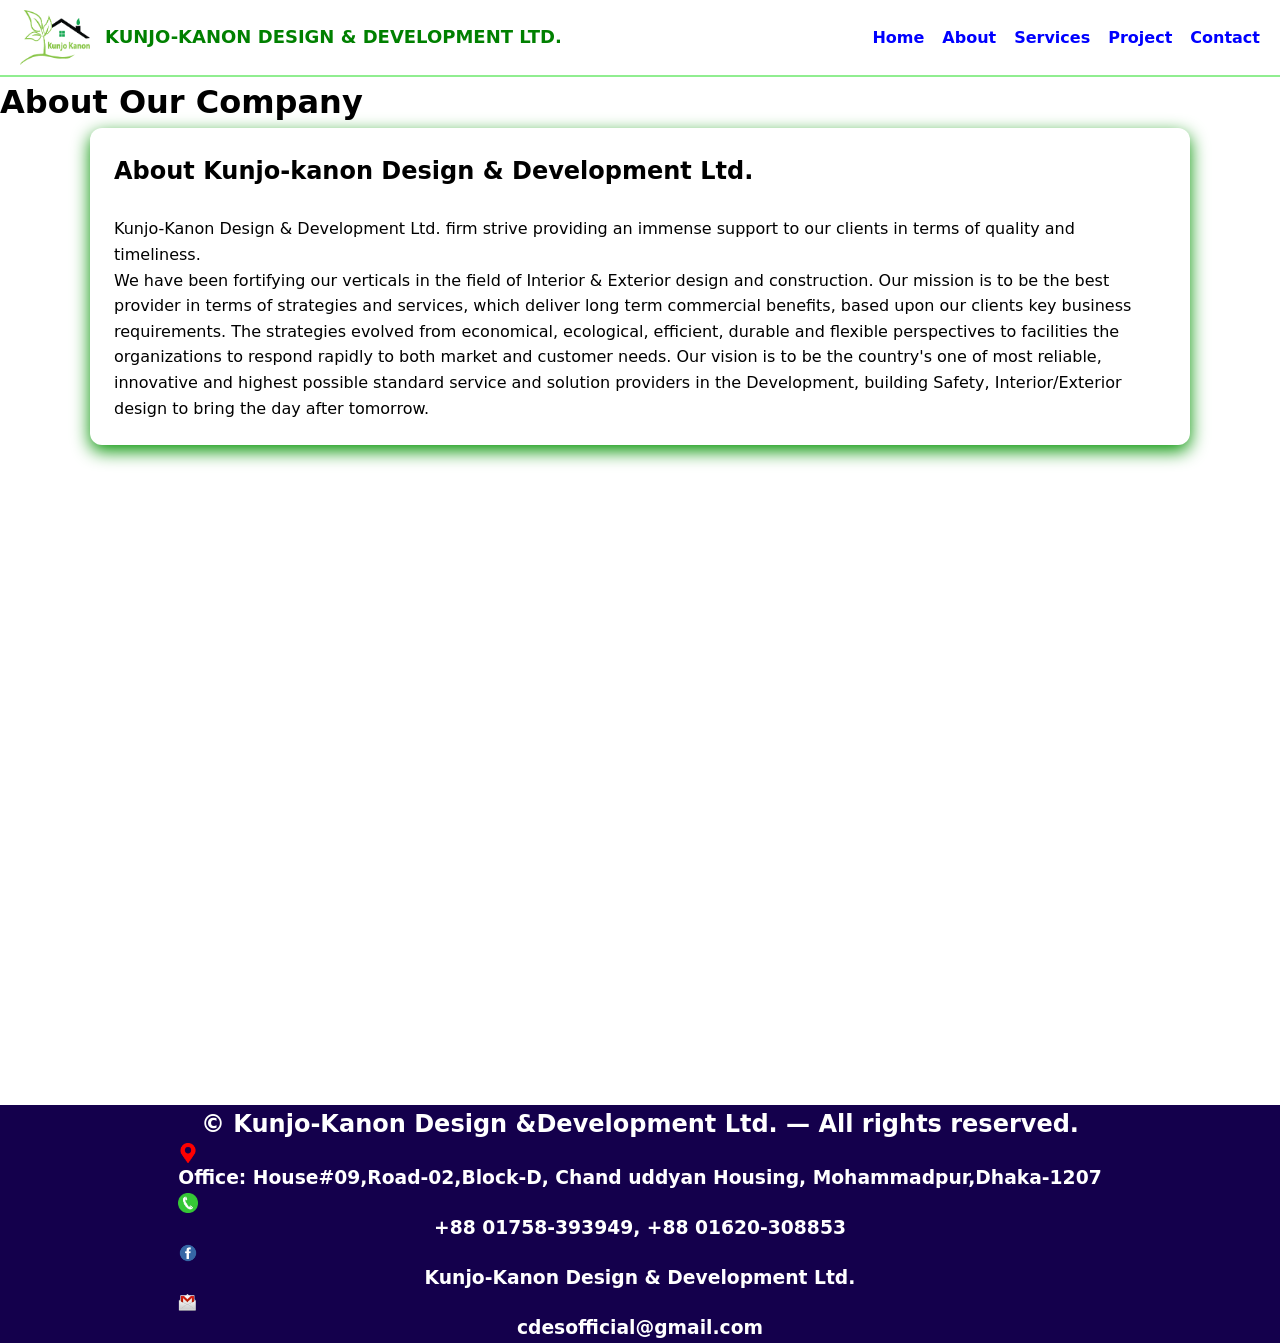
<file: about.html>
<!DOCTYPE html>
<html>
<head>
<title>About</title>
<link rel="stylesheet" href="final.css">

</head>

<body>
<header class="nav">
    <div class="nav-container">
        <img  src=" picture/kunjo kanon logo.png" alt="Kunjo-Kanon logo " class="logo1">
        <h1 class="brand">KUNJO-KANON DESIGN & DEVELOPMENT LTD.
          
        </h1>
<!--menu-->
        <div class="menu">
            <a href="home.html" target="_blank">Home</a>
            <a href="about.html"target="_blank">About</a>
            <a href="service.html"target="_blank">Services</a>
            <a href="Project.html"target="_blank">Project</a>
            <a href="contact.html"target="_blank">Contact</a>
        </div>
    </div>
</header>
<h1>About Our Company</h1>
<main>
<section id="#about.html" class="container card">
    <h1>About Kunjo-kanon Design & Development Ltd. </h1><br>
    <p >Kunjo-Kanon Design & Development Ltd. firm strive
        providing an immense support to our clients in terms of quality and timeliness.
        <br>
        We have been fortifying our verticals in the field of Interior & Exterior design and construction.
        Our mission is to be the best provider in terms of strategies and services, which deliver
        long term commercial benefits, based upon our clients key business requirements. The
        strategies evolved from economical, ecological, efficient, durable and flexible perspectives
        to facilities the organizations to respond rapidly to both market and customer needs.
        Our vision is to be the country's one of most reliable, innovative and highest possible
    standard service and solution providers in the Development, building Safety, Interior/Exterior design to bring the day after tomorrow.</p>

    </section>
    </main>
    <br><br><br><br><br><br><br><br><br><br><br><br><br><br><br><br><br><br><br><br><br><br><br><br><br>
    <footer class="footer">
    <div class="container">
      <h2>&copy; <span id="year"></span> 
        Kunjo-Kanon Design &Development Ltd.  — All rights reserved.</h2>
        <h3><img  class="location" src="picture/location.png"> Office: House#09,Road-02,Block-D, Chand uddyan Housing, Mohammadpur,Dhaka-1207
        </h3>
        <h3> <img class="phone" src="picture/call.png">
        +88 01758-393949,            +88 01620-308853
        </h3>
        <h3> <img class="facebook" src="picture/facebook.png">
        Kunjo-Kanon Design & Development Ltd. </h3>
        
        <h3> <img class="gmail" src="picture/gmail.png" alt="">
        cdesofficial@gmail.com
        </h3>
      
  </footer>
</body>
</html>
</file>
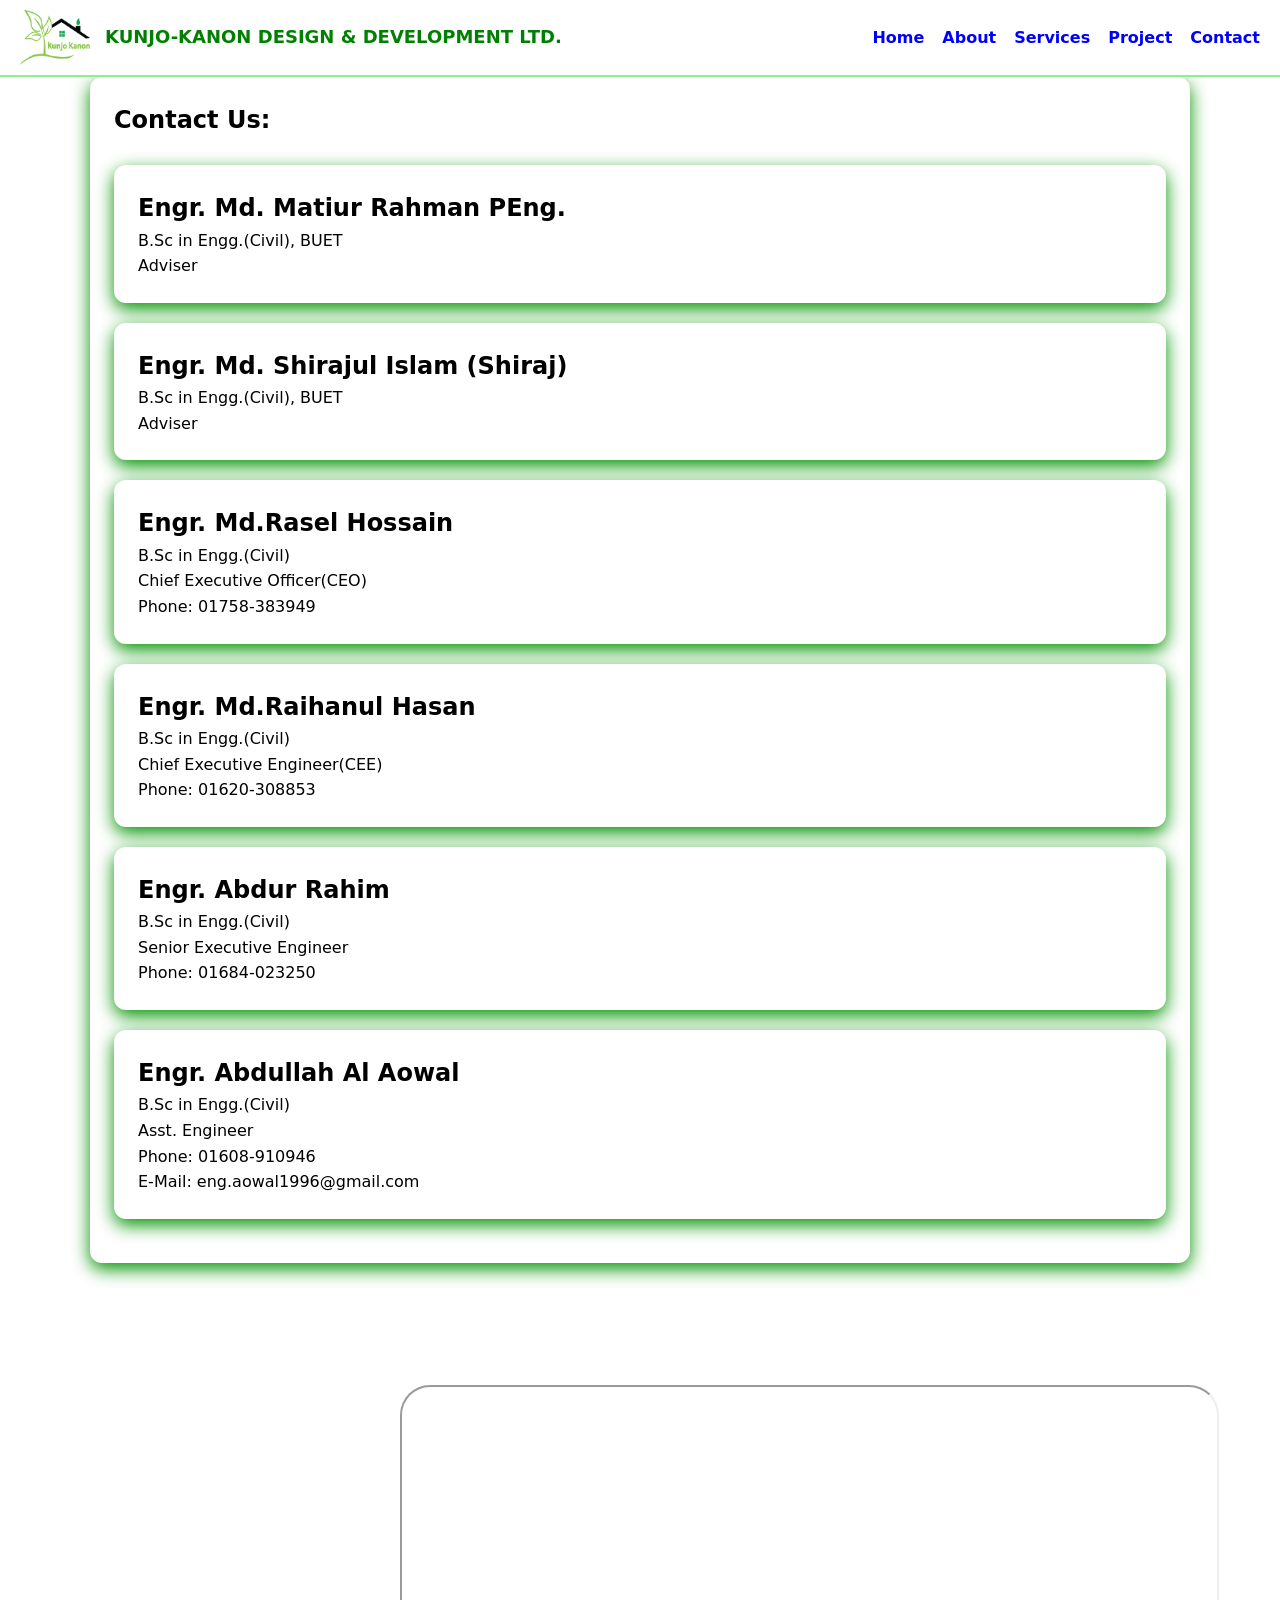
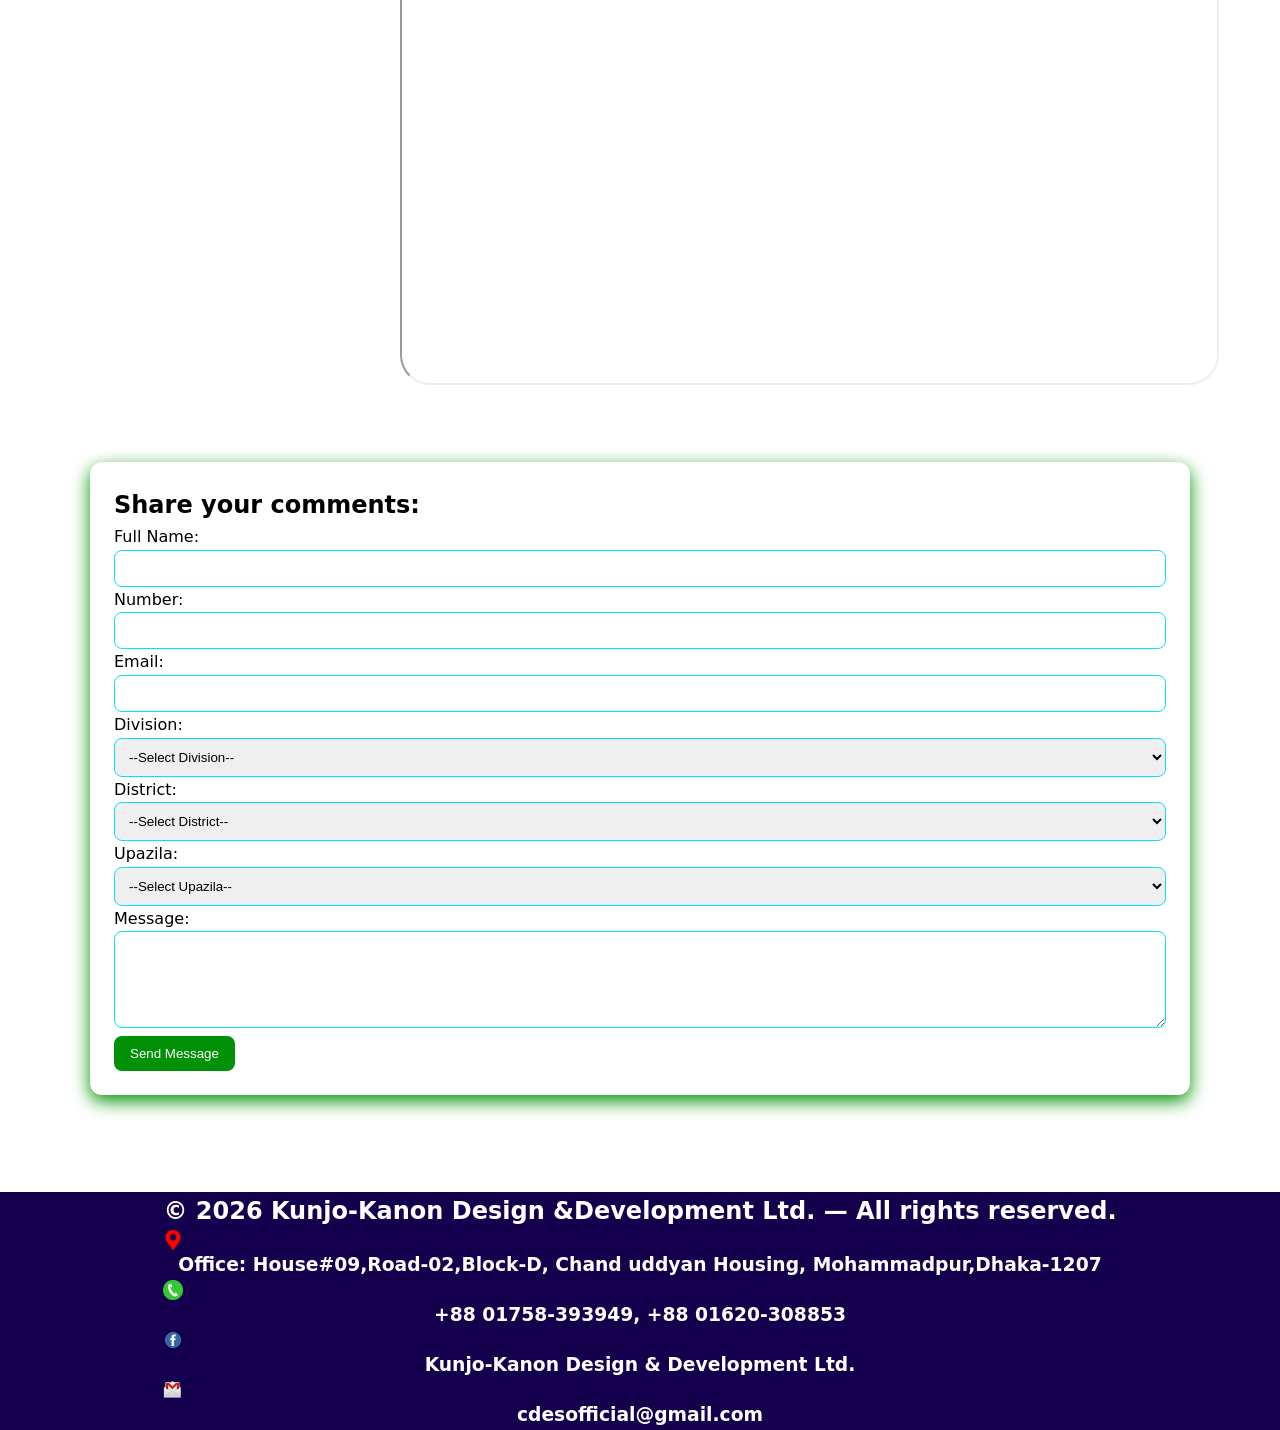
<file: contact.html>
<!DOCTYPE html>
<html>
<head>
<title>Contact</title>
<link rel="stylesheet" href="final.css">
</head>

<body>
  <header class="nav">

    <div class="nav-container">
      <img  src=" picture/kunjo kanon logo.png" alt="Kunjo-Kanon logo " class="logo1">
        <h1 class="brand">KUNJO-KANON DESIGN & DEVELOPMENT LTD.
          
        </h1>
<!--menu-->
        <div class="menu">
            <a href="home.html" target="_blank">Home</a>
            <a href="about.html"target="_blank">About</a>
            <a href="service.html"target="_blank">Services</a>
            <a href="Project.html"target="_blank">Project</a>
            <a href="contact.html"target="_blank">Contact</a>
        </div>
    </div>
</header>
<section id="contact us" class="container card">

      <h1>Contact Us:</h1><br>
      <div class="card">
        <h2>Engr. Md. Matiur Rahman PEng.</h2>
        B.Sc in Engg.(Civil), BUET <br>
        Adviser
      </div>
      <div class="card">
        <h2>Engr. Md. Shirajul Islam (Shiraj)</h2>
        B.Sc in Engg.(Civil), BUET <br>
        Adviser
      </div>
      <div class="card" >
        <h2>Engr. Md.Rasel Hossain</h2>
        B.Sc in Engg.(Civil) <br>
        Chief Executive Officer(CEO) <br>
        Phone: 01758-383949

      </div>
      <div class="card">
        <h2>Engr. Md.Raihanul Hasan</h2>
        B.Sc in Engg.(Civil) <br>
        Chief Executive Engineer(CEE) <br>
        Phone: 01620-308853 
      </div>
      <div class="card">
        <h2>Engr. Abdur Rahim </h2>
        B.Sc in Engg.(Civil) <br>
        Senior Executive Engineer <br>
        Phone: 01684-023250

      </div>
      <div class="card">
        <h2>Engr. Abdullah Al Aowal</h2>
        B.Sc in Engg.(Civil) <br>
        Asst. Engineer <br>
        Phone: 01608-910946 <br>
        E-Mail: eng.aowal1996@gmail.com
  
      </div>
    </section>
      


<br><br><br><br>
<div class="map">
  <iframe class="map" src="https://www.google.com/maps/embed?pb=!1m18!1m12!1m3!1d561.0774573957017!2d90.35203156404678!3d23.755994606025823!2m3!1f0!2f0!3f0!3m2!1i1024!2i768!4f13.1!3m3!1m2!1s0x3755bf007a7055bf%3A0xd37a62b0cff7e906!2sKunjo%20kanon%20Design%20%26%20Development!5e1!3m2!1sen!2sbd!4v1773141043932!5m2!1sen!2sbd">
</iframe>
</div>

<br><br><br>
<section id="contact us" class="container card">
      <form id="contactForm" method="post" action="/contact us" onsubmit="return validateAndSubmit(event)">
      <h2>Share your comments: </h2>
        <div class="form-row">
          <label>Full Name:</label>
          <input type="text" name="name" id="name" required>
        </div>

        <div class="form-row">
          <label>Number:</label>
          <input type="text" name="name" id="name" required>
        </div>

        <div class="form-row">
          <label>Email:</label>
          <input type="email" name="email" id="email" required>
        </div>

        <div class="form-row">
          <label>Division:</label>
          <select id="division" name="division" onchange="onDivisionChange()" required>
            <option value="">--Select Division--</option>
          </select>
        </div>

        <div class="form-row">
          <label>District:</label>
          <select id="district" name="district" onchange="onDistrictChange()" required>
            <option value="">--Select District--</option>
          </select>
        </div>

        <div class="form-row">
          <label>Upazila:</label>
          <select id="upazila" name="upazila" required>
            <option value="">--Select Upazila--</option>
          </select>
        </div>

        <div class="form-row">
          <label>Message:</label>
          <textarea name="message" id="message" rows="5"></textarea>
        </div>

        <div class="form-row">
          <button type="submit" class="btn primary">Send Message</button>
        </div>
      </form>
    </section>
  </main>
<br><br><br>
  <footer class="footer">
    <div class="container">
      <h2>&copy; <span id="year"></span> 
        Kunjo-Kanon Design &Development Ltd.  — All rights reserved.</h2>
        <h3><img  class="location" src="picture/location.png"> Office: House#09,Road-02,Block-D, Chand uddyan Housing, Mohammadpur,Dhaka-1207
        </h3>
        <h3> <img class="phone" src="picture/call.png">
        +88 01758-393949,            +88 01620-308853
        </h3>
        <h3> <img class="facebook" src="picture/facebook.png">
        Kunjo-Kanon Design & Development Ltd. </h3>
        
        <h3> <img class="gmail" src="picture/gmail.png" alt="">
        cdesofficial@gmail.com
        </h3>
      
  </footer>

  <script>

    const BD_LOCATIONS = {
      "Dhaka": {
        "Dhaka": ["Dhamrai", "Dhanmondi (Thana)", "Dohar", "Keraniganj", "Nawabganj", "Savar"],

        "Faridpur": ["Alfadanga", "Bhanga", "Boalmari", "Charbhadrasan", "Faridpur Sadar", "Madhukhali", "Nagarkanda", "Sadarpur", "Saltha"],

        "Gazipur":["Gazipur Sadar", "Kaliakair", "Kaliganj", "Kapasia", "Sreepur"],

        "Gopalganj":["Gopalganj Sadar", "Kashiani", "Kotalipara", "Muksudpur", "Tungipara"],

        "Kishoreganj":["Austagram", "Bajitpur", "Bhairab", "Hossainpur", "Itna", "Karimganj", "Katiadi", "Kishoreganj Sadar", "Kuliarchar", "Mithamain", "Nikli", "Pakundia", "Tarail"],

        "Madaripur":["Madaripur Sadar", "Kalkini", "Rajoir", "Shibchar"],

        "Manikganj":["Daulatpur", "Ghior", "Harirampur", "Manikganj Sadar", "Saturia", "Shivalaya", "Singair"],

        "Munshiganj":["Gazaria", "Lohajang", "Munshiganj Sadar", "Sirajdikhan", "Sreenagar", "Tongibari"],

        "Narayanganj":["Araihazar", "Bandar", "Narayanganj Sadar", "Rupganj", "Sonargaon"],

        "Narsingdi":["Belabo", "Monohardi", "Narsingdi Sadar", "Palash", "Raipura", "Shibpur"],
         
        "Rajbari":["Baliakandi", "Goalanda", "Kalukhali", "Pangsha", "Rajbari Sadar"],

        "Shariatpur":["Bhedarganj", "Damudya", "Gosairhat", "Naria", "Shariatpur Sadar","Zajira"],

        "Tangail":["Basail", "Bhuapur", "Delduar", "Dhanbari", "Ghatail", "Gopalpur", "Kalihati", "Madhupur", "Mirzapur", "Nagarpur", "Sakhipur", "Tangail Sadar"],

      },
      "Chattogram": {
        "Chattogram": ["Anwara", "Banshkhali", "Boalkhali", "Chandanaish", "Fatikchhari", "Hathazari", "Karnaphuli", "Lohagara", "Mirsharai", "Patiya", "Rangunia", "Raozan", "Sandwip", "Satkania", "Sitakunda"],

        "Cox's Bazar": ["Chakaria", "Cox’s Bazar Sadar", "Kutubdia", "Maheshkhali", "Pekua", "Ramu", "Teknaf", "Ukhiya"],

        "Cumilla":["Barura", "Brahmanpara", "Burichong", "Chandina", "Chauddagram", "Cumilla Sadar", "Cumilla Sadar South", "Daudkandi", "Debidwar", "Homna", "Laksam, Lalmai", "Monoharganj", "Meghna", "Muradnagar", "Nangalkot","Titas"],
        
        "Feni":["Chhagalnaiya", "Daganbhuiyan", "Feni Sadar", "Fulgazi", "Parshuram", "Sonagazi"],

        "Noakhali":["Begumganj", "Chatkhil", "Companiganj", "Hatiya", "Kabirhat", "Noakhali Sadar", "Senbagh", "Sonaimuri", "Subarnachar"],

        "Laxmipur":[ "Laxmipur Sadar", "Kamalnagar", "Raipur", "Ramganj", "Ramgati"],

        "Chandpur":["Chandpur Sadar", "Faridganj", "Haimchar", "Hajiganj", "Kachua", "Matlab North", "Matlab South", "Shahrasti"],

        "Brahmanbaria":["Akhaura", "Ashuganj", "Bancharampur", "Bijoynagar", "Brahmanbaria Sadar", "Kasba", "Nabinagar", "Nasirnagar", "Sarail"],

      },
      "Khulna": {
        "Khulna": ["Batiaghata", "Dacope", "Dighalia", "Dumuria", "Koyra", "Paikgachha", "Phultala", "Rupsa", "Terokhada"],
        
        "Jessore":["Abhaynagar", "Bagherpara", "Chaugachha", "Jessore Sadar", "Jhikargacha", "Keshabpur", "Manirampur", "Sharsha"],

        "Satkhira":["Assasuni", "Debhata", "Kaliganj", "Kalaroa", "Satkhira Sadar", "Shyamnagar", "Tala"],

        "Kushtia":["Bheramara", "Daulatpur", "Khoksa", "Kumarkhali", "Kushtia Sadar", "Mirpur"],

        "Chuadanga":["Alamdanga", "Chuadanga Sadar", "Damurhuda", "Jibannagar"],

        "Meherpur":["Gangni", "Meherpur Sadar", "Mujibnagar"],

        "Narail":["Kalia", "Lohagara", "Narail Sadar"],

        "Magura":["Magura Sadar", "Mohammadpur", "Shalikha", "Sreepur"],

        "Bagerhat":["Chitalmari", "Fakirhat", "Kachua", "Mollahat", "Mongla", "Morrelganj", "Rampal", "Sarankhola", "Bagerhat Sadar"],

      },
      "Rajshahi":{
        "Rajshahi":["Bagha", "Bagmara", "Charghat", "Durgapur", "Godagari", "Mohanpur", "Paba", "Puthia", "Tanore"],

        "Natore":["Bagatipara", "Baraigram", "Gurudaspur", "Lalpur", "Natore Sadar", "Singra"],

        "Nawabganj (Chapainawabganj)":["Bholahat", "Gomostapur", "Nachole", "Niamatpur", "Shibganj"],

        "Pabna":["Atgharia", "Bera", "Bhangura", "Chatmohar", "Faridpur", "Ishwardi", "Pabna Sadar", "Santhia", "Sujanagar"],

        "Sirajganj":["Belkuchi", "Chauhali", "Kamarkhanda", "Kazipur", "Raiganj", "Shahjadpur", "Sirajganj Sadar", "Tarash", "Ullapara"],

       },
      "Barishal":{
        "Barishal":["Agailjhara", "Babuganj", "Bakerganj", "Banaripara", "Barishal Sadar", "Gaurnadi", "Hizla", "Mehendiganj", "Muladi", "Wazirpur"],

        "Bhola":["Bhola Sadar", "Borhanuddin", "Char Fasson", "Daulatkhan", "Lalmohan", "Manpura", "Tazumuddin"],

        "Jhalokathi":["Jhalokathi Sadar", "Kathalia", "Nalchity", "Rajapur"],

        "Patuakhali":["Bauphal", "Dashmina", "Dumki", "Galachipa", "Kalapara", "Mirzaganj", "Patuakhali Sadar", "Rangabali"],

        "Pirojpur":["Bhandaria", "Kaukhali", "Mathbaria", "Nazirpur", "Nesarabad (Swarupkati)", "Pirojpur Sadar", "Indurkani"],

       },
      "Rangpur":{
        "Rangpur":["Badarganj", "Gangachara", "Kaunia", "Mithapukur", "Pirgachha", "Pirganj", "Rangpur Sadar", "Taraganj"],

        "Dinajpur":["Birampur", "Birganj", "Birol", "Bochaganj", "Chirirbandar", "Dinajpur Sadar", "Ghoraghat", "Hakimpur", "Kaharole", "Khansama", "Nawabganj", "Parbatipur", "Phulbari"],

        "Kurigram":["Bhurungamari", "Char Rajibpur", "Chilmari", "Kurigram Sadar", "Nageshwari", "Phulbari", "Rajarhat", "Raumari", "Ulipur"],

        "Lalmonirhat":["Aditmari", "Hatibandha", "Kaliganj", "Lalmonirhat Sadar", "Patgram"],

        "Nilphamari":["Dimla", "Domar", "Jaldhaka", "Kishoreganj", "Nilphamari Sadar", "Saidpur"],

        "Panchagarh":["Atwari", "Boda", "Debiganj", "Panchagarh Sadar", "Tetulia"],

        "Thakurgaon":["Baliadangi", "Haripur", "Pirganj", "Ranishankail", "Thakurgaon Sadar"],

       },
      "Mymensingh":{
       "Mymensingh":["Bhaluka", "Dhobaura", "Fulbaria", "Gafargaon", "Gauripur", "Haluaghat", "Ishwarganj", "Mymensingh Sadar", "Muktagachha", "Nandail", "Phulpur", "Tarakanda", "Trishal"], 

       "Netrokona":["Atpara", "Barhatta", "Durgapur", "Kalmakanda", "Kendua", "Khaliajuri", "Madan", "Mohanganj", "Netrokona Sadar", "Purbadhala"], 

       "Sherpur":["Jhenaigati", "Nakla", "Nalitabari", "Sherpur Sadar", "Sreebardi"], 

       "Jamalpur":["Baksiganj", "Dewanganj", "Islampur", "Jamalpur Sadar", "Madarganj", "Melandaha", "Sarishabari"], 


       },
      "Sylhet":{
       "Sylhet":["Balaganj", "Beanibazar", "Bishwanath", "Companiganj", "Dakshin Surma", "Fenchuganj", "Golapganj", "Gowainghat", "Jaintiapur", "Kanaighat", "Osmaninagar", "Sylhet Sadar", "Zakiganj"], 

       "Moulvibazar":["Barlekha", "Juri", "Kamalganj", "Kulaura", "Moulvibazar Sadar", "Rajnagar", "Sreemangal"], 

       "Habiganj":["Ajmiriganj", "Bahubal", "Baniachang", "Chunarughat", "Habiganj Sadar", "Lakhai", "Madhabpur", "Nabiganj", "Shayestaganj"], 

       "Sunamganj":["Bishwamvarpur", "Chhatak", "Dakshin Sunamganj", "Derai", "Dharmapasha", "Dowarabazar", "Jagannathpur", "Jamalganj", "Sulla", "Sunamganj Sadar", "Tahirpur" ], 
 
            
       },


    


    };

    const divisionEl = document.getElementById('division');
    const districtEl = document.getElementById('district');
    const upazilaEl = document.getElementById('upazila');

    function populateDivisions(){
      Object.keys(BD_LOCATIONS).forEach(div =>{
        const opt = document.createElement('option'); opt.value = div; opt.textContent = div;
        divisionEl.appendChild(opt);
      });
    }

    function onDivisionChange(){
      const div = divisionEl.value;
      districtEl.innerHTML = '<option value="">--Select District--</option>';
      upazilaEl.innerHTML = '<option value="">--Select Upazila--</option>';
      if(!div) return;
      Object.keys(BD_LOCATIONS[div]).forEach(dist=>{
        const opt = document.createElement('option'); opt.value = dist; opt.textContent = dist;
        districtEl.appendChild(opt);
      });
    }

    function onDistrictChange(){
      const div = divisionEl.value; const dist = districtEl.value;
      upazilaEl.innerHTML = '<option value="">--Select Upazila--</option>';
      if(!dist) return;
      BD_LOCATIONS[div][dist].forEach(up =>{
        const opt = document.createElement('option'); opt.value = up; opt.textContent = up;
        upazilaEl.appendChild(opt);
      });
    }

    function validateAndSubmit(e){
      // basic client-side checks (required attrs already)
      return true;
    }

    document.getElementById('year').textContent = new Date().getFullYear();
    populateDivisions();
  </script>
</body>
</html>
</file>
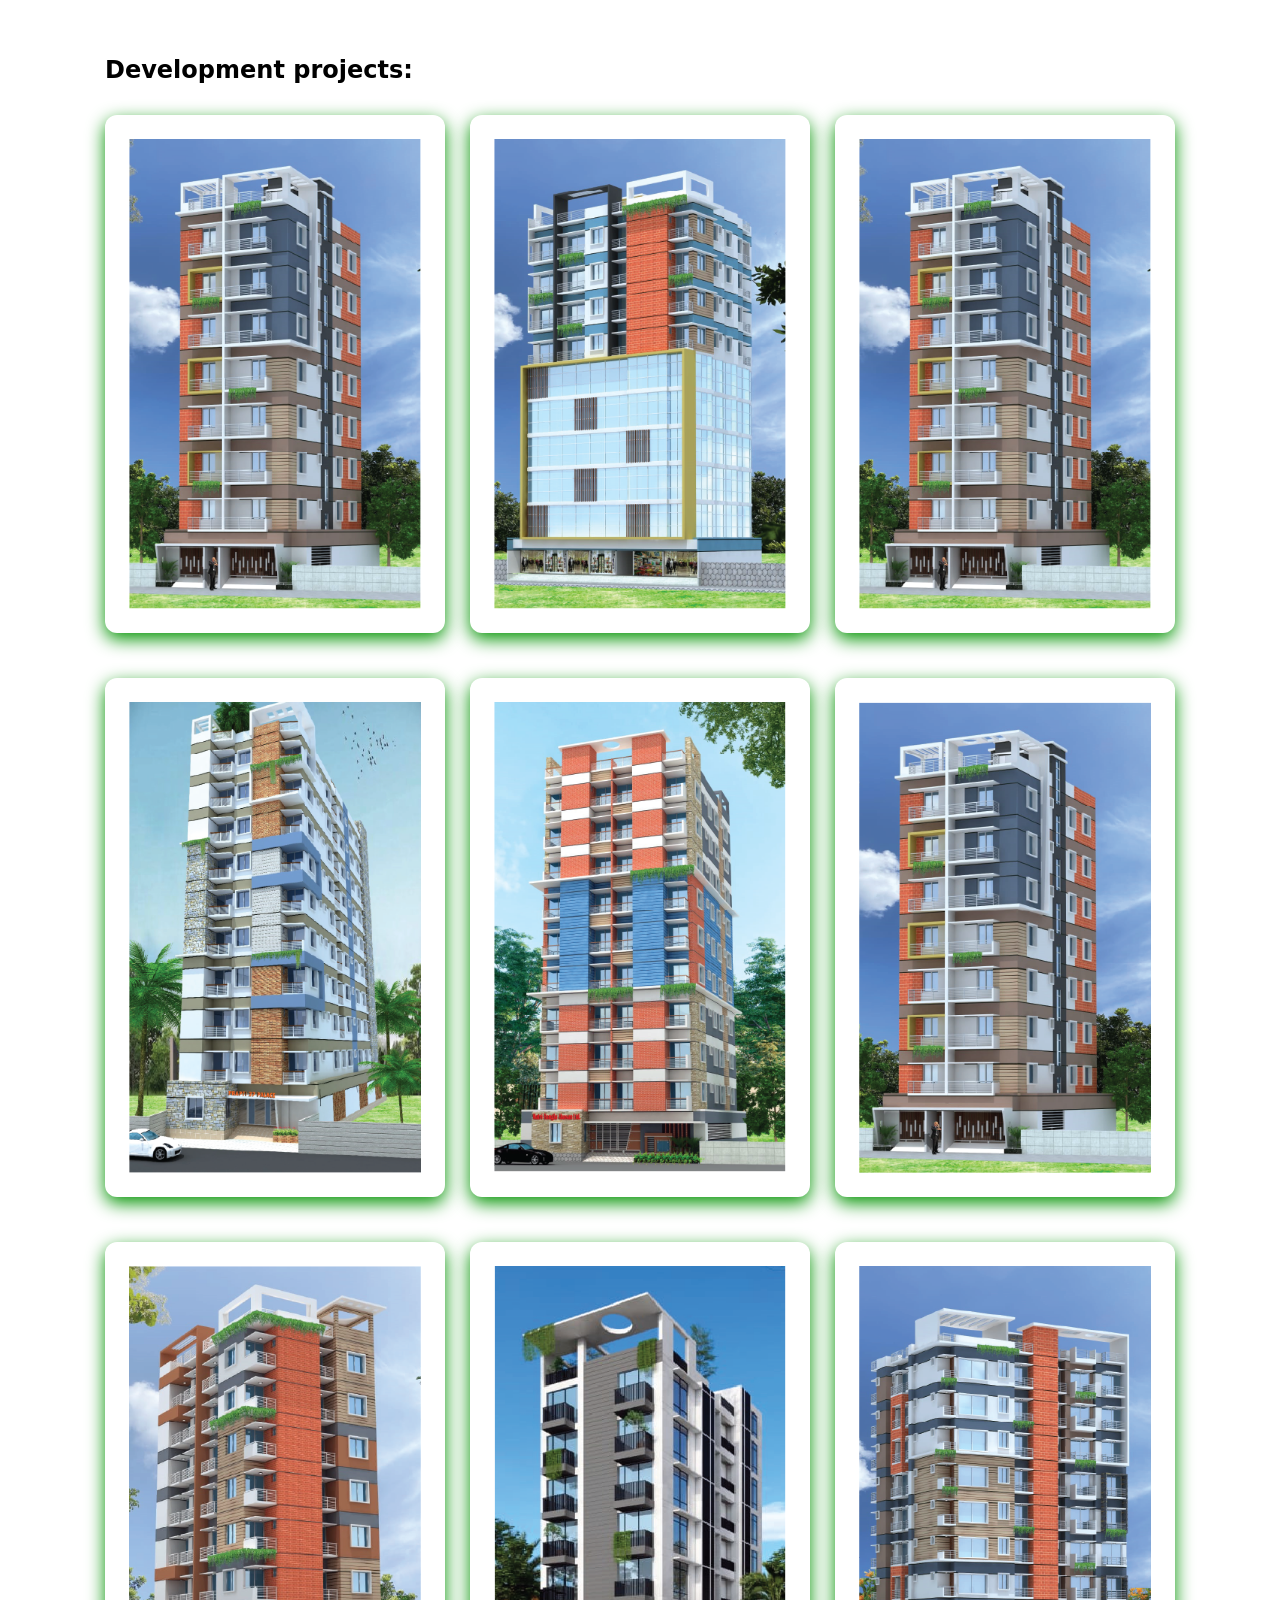
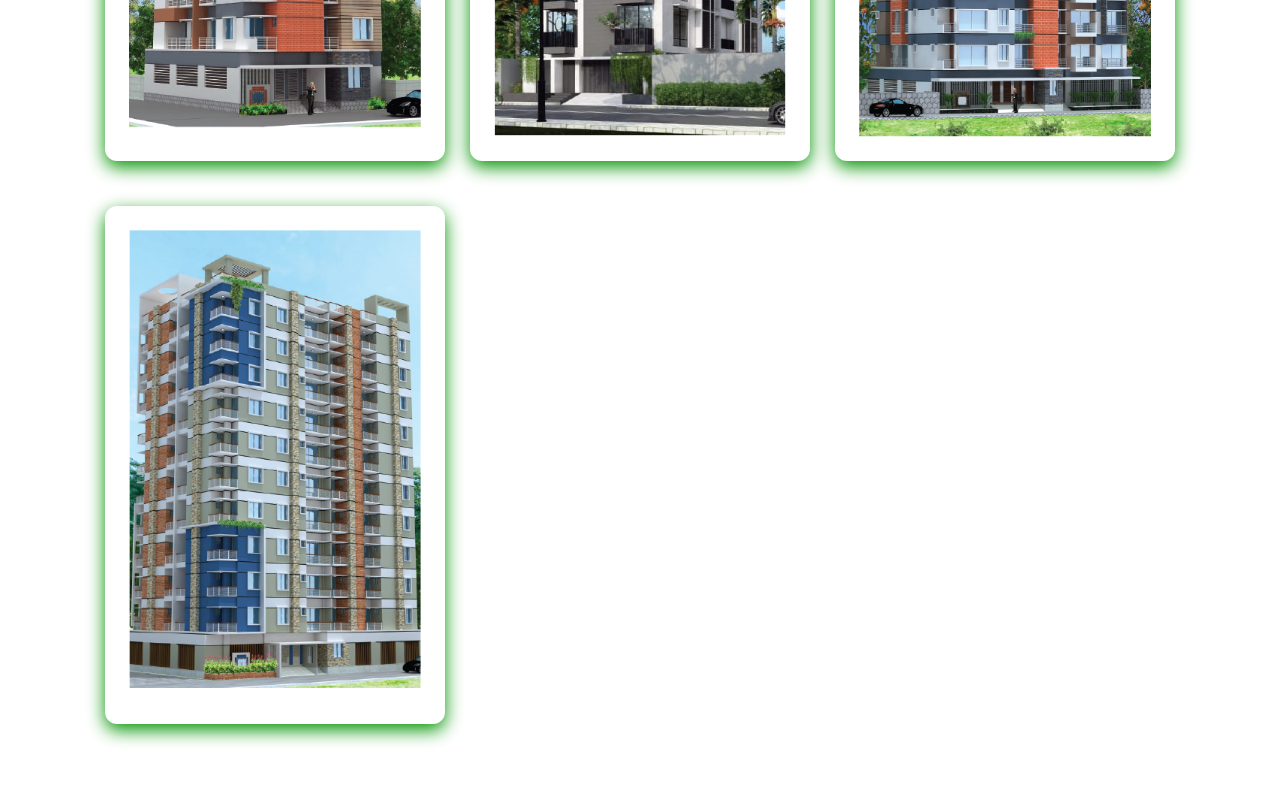
<file: development.html>
<!DOCTYPE html>
<html lang="en">
<head>
    <meta charset="UTF-8">
    <meta name="viewport" content="width=device-width, initial-scale=1.0">
    <link rel="stylesheet" href="final.css">
    <title>Development projects:</title>
</head>
<body>
    <br><br><!--project-->
    <section id="development" class="container">
      <h1> Development projects:</h1>
      <br>
      <div class="grid-3">
        <div class="card">
          <img src="picture/asset 1.png">
        </div>
        <div class="card">
          <img src="picture/asset 2.png" >
        </div>
        <div class="card">
          <img src="picture/asset 3.png" >
        </div>
        <div class="card">
          <img src="picture/asset 4.png" >
        </div>
        <div class="card">
          <img src="picture/asset 5.png" >
        </div>
        <div class="card">
          <img src="picture/asset 6.png" >
        </div>
        <div class="card">
          <img src="picture/asset 7.png" >
        </div>
        <div class="card">
          <img src="picture/asset 8.png" >
        </div>
        <div class="card">
          <img src="picture/asset 9.png" >
        </div>
        <div class="card">
          <img src="picture/asset 10.png" >
        </div>

      </div>
    </section>

    <br><br>
        
</body>
</html>
</file>
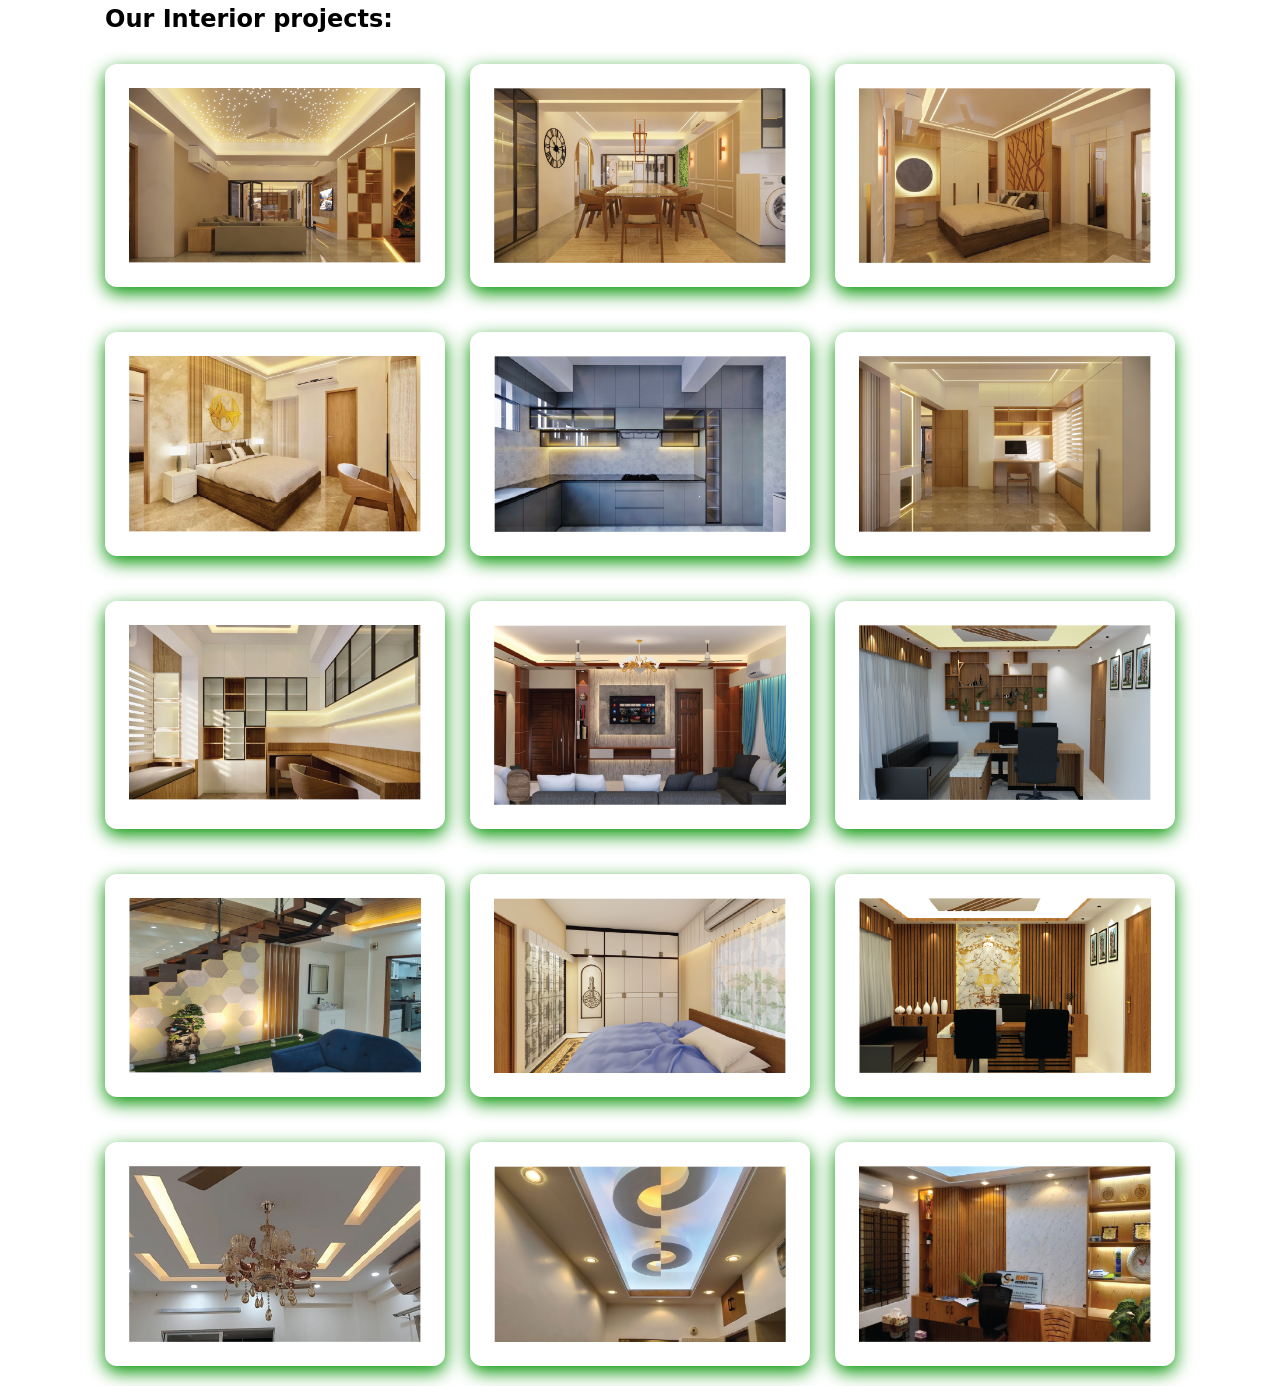
<file: Interior Design.html>
<!DOCTYPE html>
<html lang="en">
<head>
    <meta charset="UTF-8">
    <meta name="viewport" content="width=device-width, initial-scale=1.0">
    <link rel="stylesheet" href="final.css">
    <title>Our Interior projects:</title>
</head>
<body>
    <section id="Project" class="container2">
      <h1> Our Interior projects:</h1><br>
      <div class="grid-3">
        <div class="card">
          <img src="picture/asset 11.png">
        </div>
        <div class="card">
          <img src="picture/asset 12.png" >
        </div>
        <div class="card">
          <img src="picture/asset 13.png" >
        </div>
        <div class="card">
          <img src="picture/asset 14.png" >
        </div>
        <div class="card">
          <img src="picture/asset 15.png" >
        </div>
        <div class="card">
          <img src="picture/asset 16.png" >
        </div>
        <div class="card">
          <img src="picture/asset 17.png" >
        </div>
        <div class="card">
          <img src="picture/asset 18.png" >
        </div>
        <div class="card">
          <img src="picture/asset 19.png" >
        </div>
        <div class="card">
          <img src="picture/asset 20.png" >
        </div>
        <div class="card">
          <img src="picture/asset 21.png" >
        </div>
        <div class="card">
          <img src="picture/asset 22.png" >
        </div>
        <div class="card">
          <img src="picture/asset 23.png" >
        </div>
        <div class="card">
          <img src="picture/asset 24.png" >
        </div>
        <div class="card">
          <img src="picture/asset 25.png" >
        </div>

      </div>
    </section>
</body>
</html>
</file>
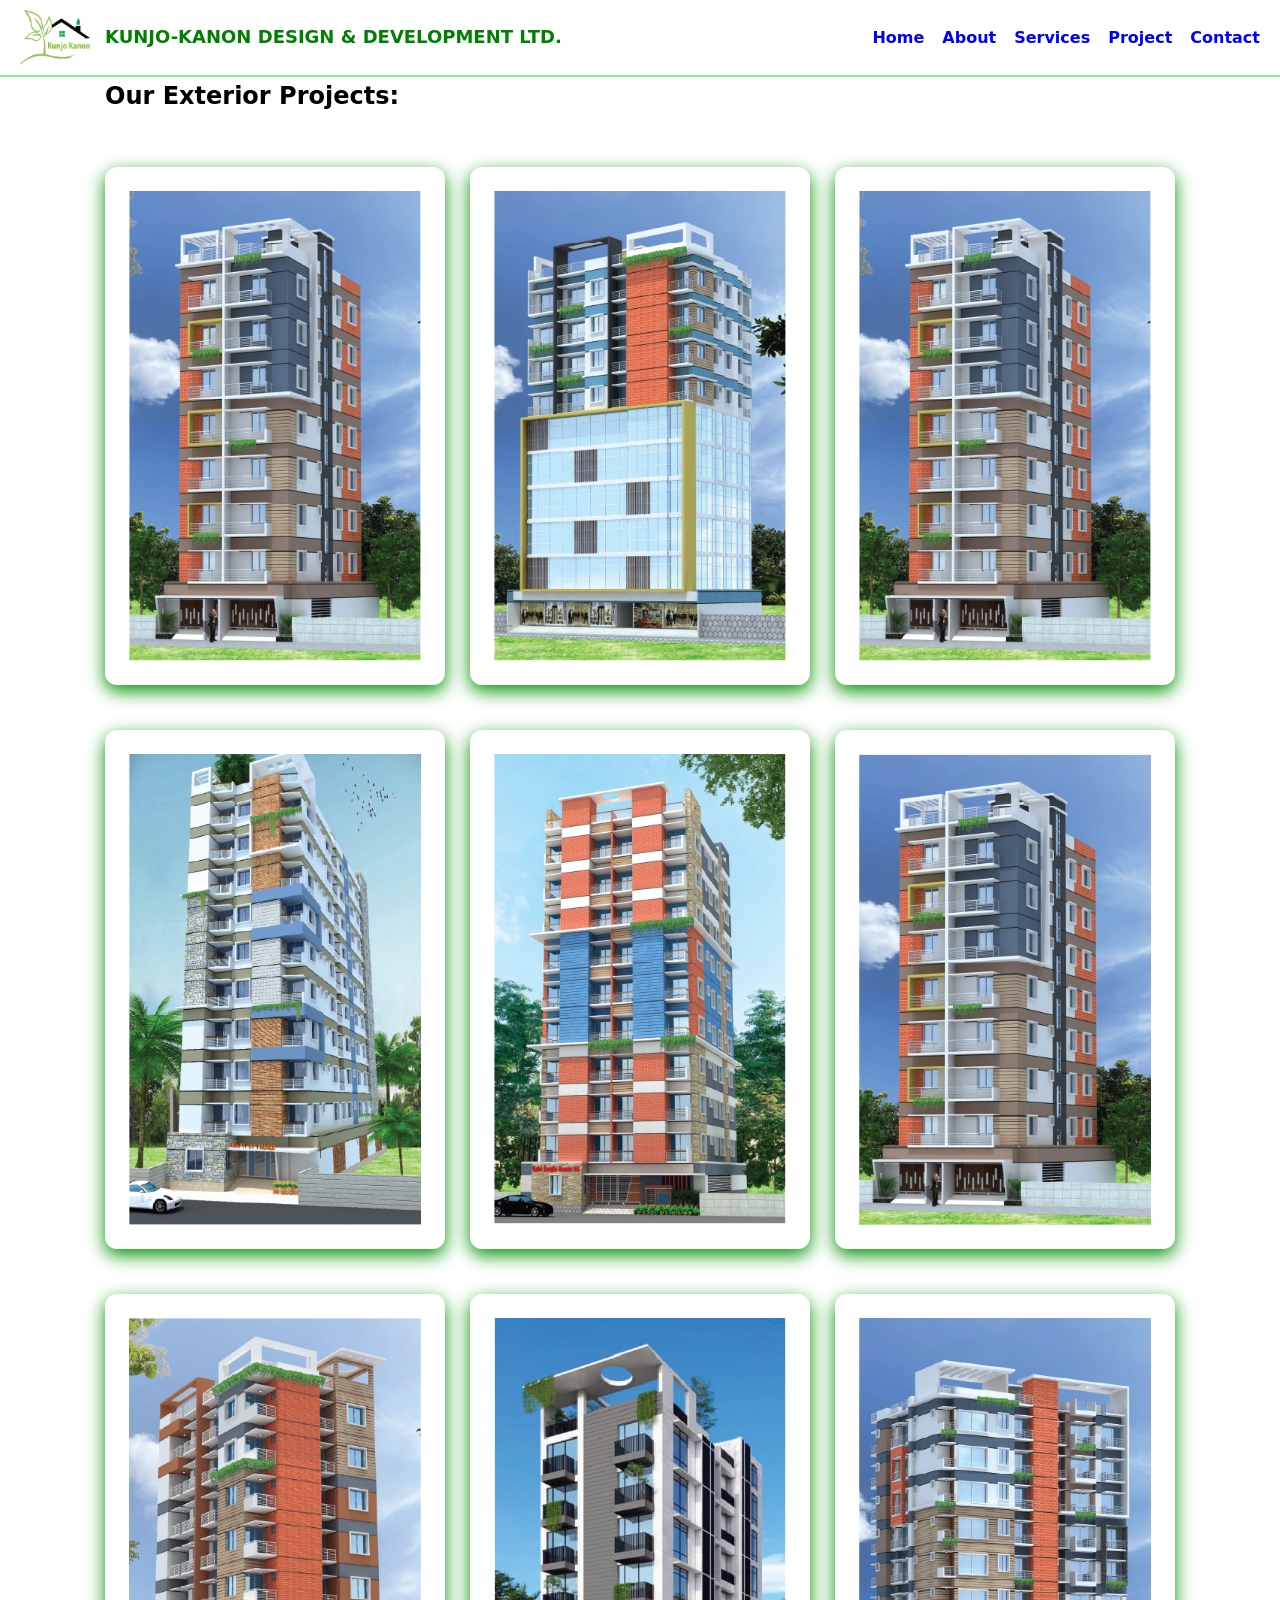
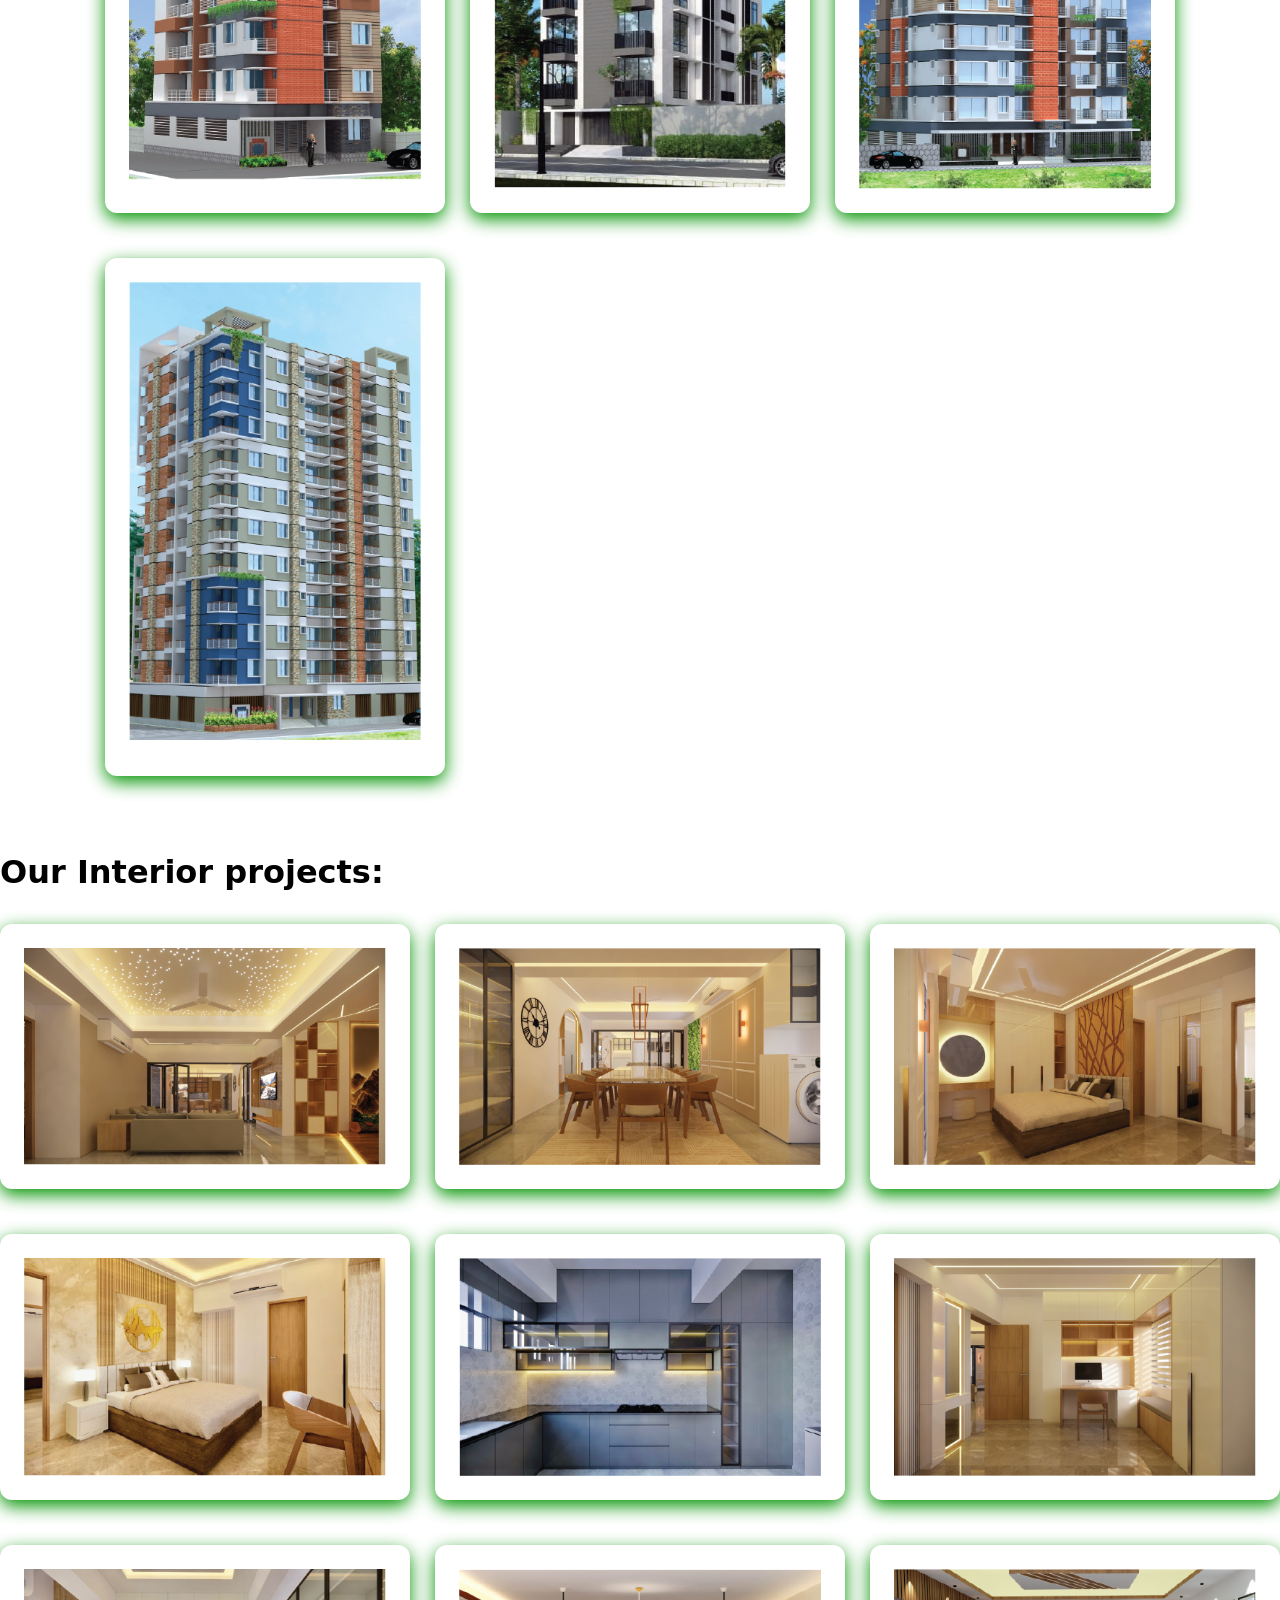
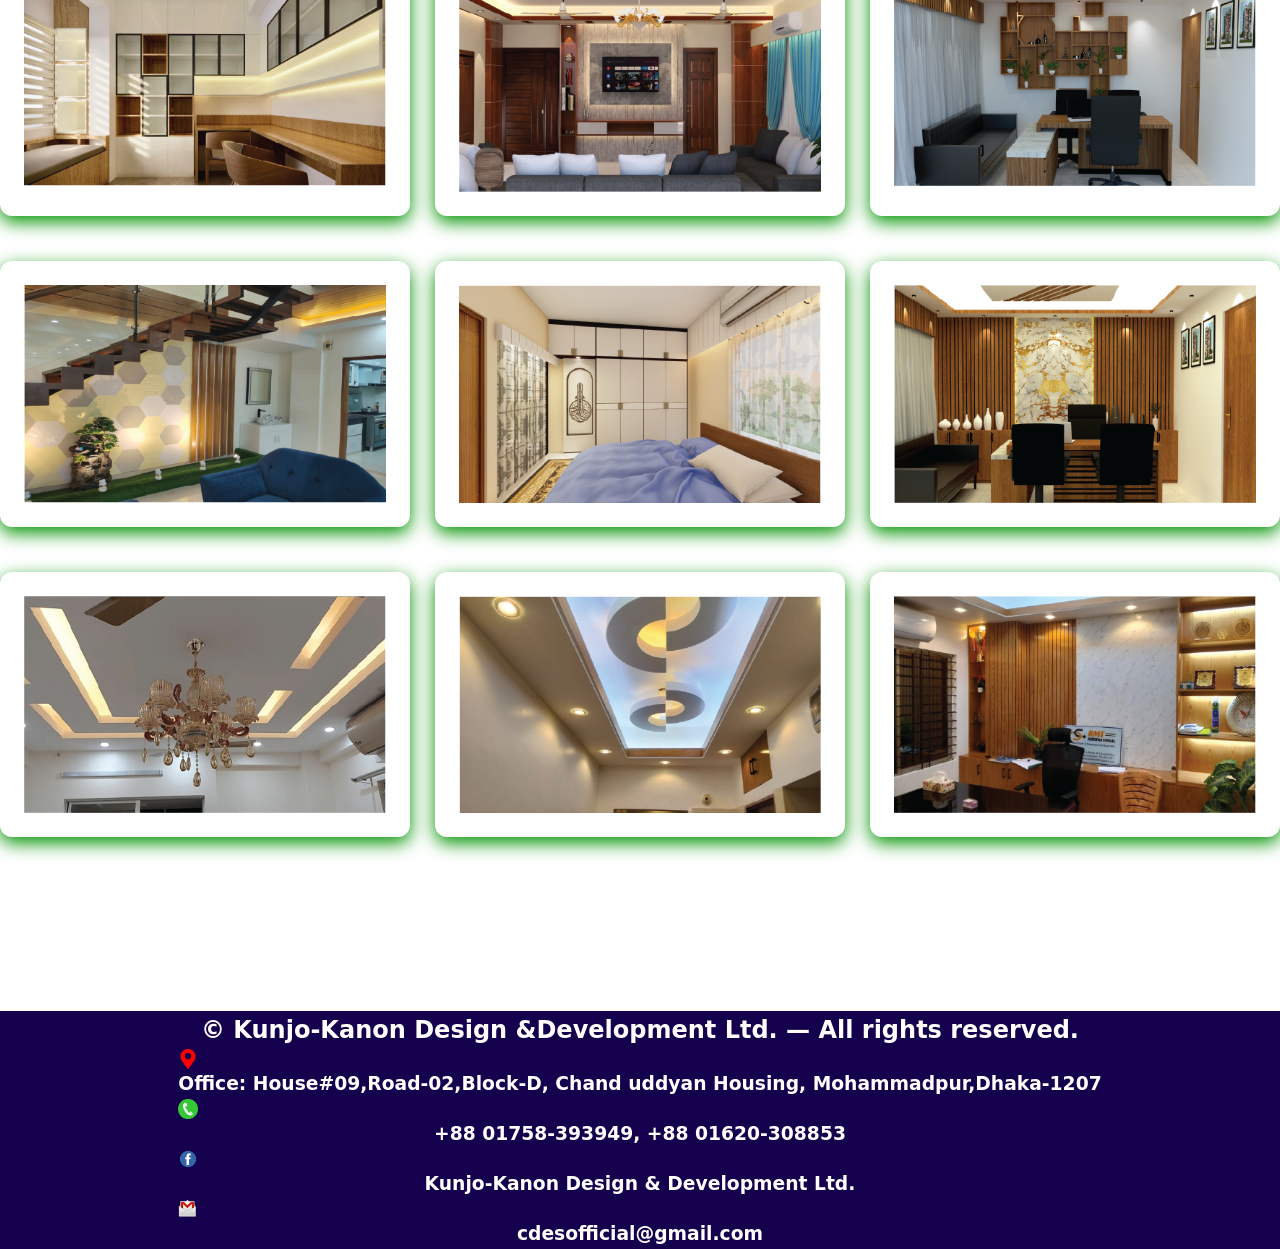
<file: project.html>
<!DOCTYPE html>
<html>
<head>
  <title>Project</title>
  <link rel="stylesheet" href="final.css">
</head>

<body>
<main>

  <header class="nav">
    <div class="nav-container">
      <img src="picture/kunjo kanon logo.png" alt="Kunjo-Kanon logo" class="logo1">
      <h1 class="brand">KUNJO-KANON DESIGN & DEVELOPMENT LTD.</h1>

      <div class="menu">
        <a href="index.html">Home</a>
        <a href="about.html">About</a>
        <a href="service.html">Services</a>
        <a href="project.html">Project</a>
        <a href="contact.html">Contact</a>
      </div>
    </div>
  </header>

  <section id="project" class="container">
    <h1>Our Exterior Projects:</h1>
    <br>
    <br>
    <div class="grid-3">
        <div class="card">
        <img src="picture/asset 1.png">
        </div>
        <div class="card">
        <img src="picture/asset 2.png" >
        </div>
        <div class="card">
        <img src="picture/asset 3.png" >
        </div>
        <div class="card">
        <img src="picture/asset 4.png" >
        </div>
        <div class="card">
        <img src="picture/asset 5.png" >
        </div>
        <div class="card">
        <img src="picture/asset 6.png" >
        </div>
        <div class="card">
        <img src="picture/asset 7.png" >
        </div>
        <div class="card">
        <img src="picture/asset 8.png" >
        </div>
        <div class="card">
        <img src="picture/asset 9.png" >
        </div>
        <div class="card">
        <img src="picture/asset 10.png" >
        </div>

    </div>
    
    </section>

    <br><br>
        
    <h1> Our Interior projects:</h1><br>
    <div class="grid-3">
        <div class="card">
        <img src="picture/asset 11.png">
        </div>
        <div class="card">
        <img src="picture/asset 12.png" >
        </div>
        <div class="card">
        <img src="picture/asset 13.png" >
        </div>
        <div class="card">
        <img src="picture/asset 14.png" >
        </div>
        <div class="card">
        <img src="picture/asset 15.png" >
        </div>
        <div class="card">
        <img src="picture/asset 16.png" >
        </div>
        <div class="card">
        <img src="picture/asset 17.png" >
        </div>
        <div class="card">
        <img src="picture/asset 18.png" >
        </div>
        <div class="card">
        <img src="picture/asset 19.png" >
        </div>
        <div class="card">
        <img src="picture/asset 20.png" >
        </div>
        <div class="card">
        <img src="picture/asset 21.png" >
        </div>
        <div class="card">
        <img src="picture/asset 22.png" >
        </div>
        <div class="card">
        <img src="picture/asset 23.png" >
        </div>
        <div class="card">
        <img src="picture/asset 24.png" >
        </div>
        <div class="card">
        <img src="picture/asset 25.png" >
        </div>
    </div>
    </section>
        </main>
<br><br><br><br><br><br>
<footer class="footer">
    <div class="container">
      <h2>&copy; <span id="year"></span> 
        Kunjo-Kanon Design &Development Ltd.  — All rights reserved.</h2>
        <h3><img  class="location" src="picture/location.png"> Office: House#09,Road-02,Block-D, Chand uddyan Housing, Mohammadpur,Dhaka-1207
        </h3>
        <h3> <img class="phone" src="picture/call.png">
        +88 01758-393949,            +88 01620-308853
        </h3>
        <h3> <img class="facebook" src="picture/facebook.png">
        Kunjo-Kanon Design & Development Ltd. </h3>
        
        <h3> <img class="gmail" src="picture/gmail.png" alt="">
        cdesofficial@gmail.com
        </h3>
      
  </footer>
</body>
</html>
</file>
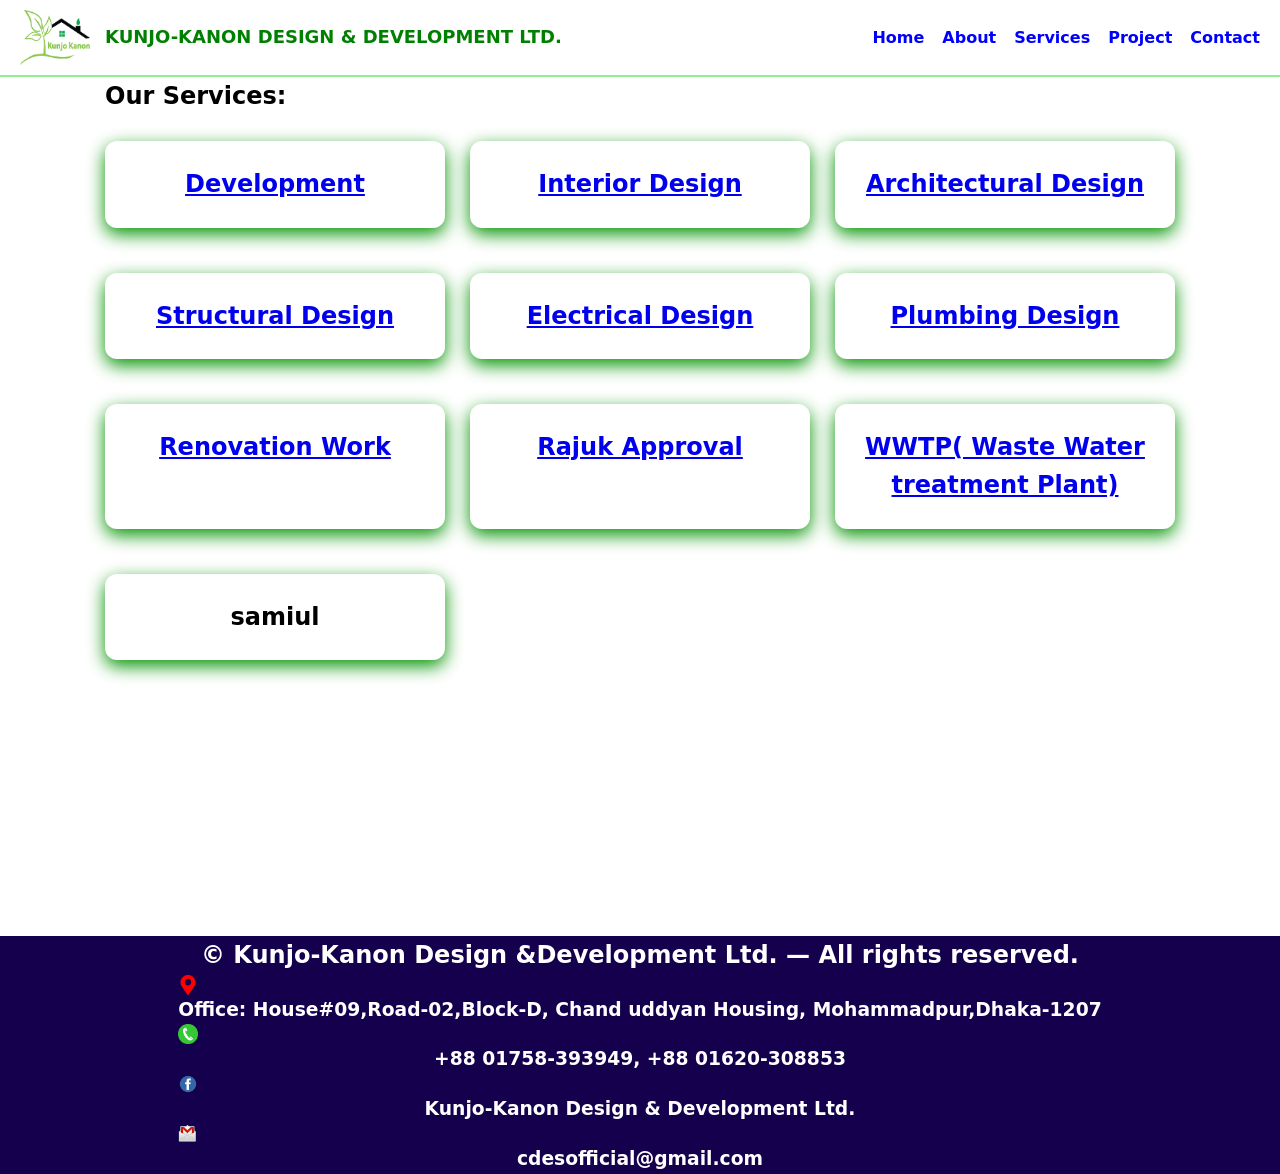
<file: service.html>
<!DOCTYPE html>
<html>
<head>
<title>Services</title>
<link rel="stylesheet" href="final.css">
</head>

<body>
<main> 
    <header class="nav">
    <div class="nav-container">
        <img  src=" picture/kunjo kanon logo.png" alt="Kunjo-Kanon logo " class="logo1">
        <h1 class="brand">KUNJO-KANON DESIGN & DEVELOPMENT LTD.
          
        </h1>
<!--menu-->
        <div class="menu">
            <a href="home.html" target="_blank">Home</a>
            <a href="about.html"target="_blank">About</a>
            <a href="service.html"target="_blank">Services</a>
            <a href="Project.html"target="_blank">Project</a>
            <a href="contact.html"target="_blank">Contact</a>
        </div>
    </div>
</header>
<section id="#service.html" class="container" >
    <h1> Our Services:</h1>
    <br>
    <div class="grid-3">
        <div class="card"><h2 style="text-align: center"><a href="#Development" target="_blank">Development</a></h2></div>

        <div class="card"><h2 style="text-align: center"><a href="Interior Design">Interior Design</a></h2></div>

        <div class="card"><h2 style="text-align: center"><a href="Architectural Design"target="_blank">Architectural Design</a></h2></div>

        <div class="card"><h2 style="text-align: center"><a href="Structural Design"target="_blank">Structural Design</a></h2></div>

        <div class="card"><h2 style="text-align: center"><a href="Electrical Design"target="_blank">Electrical Design</a></h2> </div>

        <div class="card"><h2 style="text-align: center"><a href="Plumbing Design"target="_blank">Plumbing Design</a></h2></div>

        <div class="card"><h2 style="text-align: center"><a href="Renovation Work"target="_blank">Renovation Work</a></h2></div>

        <div class="card"><h2 style="text-align: center"><a href="Rajuk Approval"target="_blank">Rajuk Approval</a></h2></div>

        <div class="card"><h2 style="text-align: center"><a href="WWTP( Waste Water treatment Plant)"target="_blank">WWTP( Waste Water treatment Plant)</a></h2></div>
<div class="card"><h2 style="text-align: center;">samiul</h2></div>
    </div>
    </section>
    </main>
    <br><br><br><br><br><br><br><br><br><br>
    <footer class="footer">
    <div class="container">
      <h2>&copy; <span id="year"></span> 
        Kunjo-Kanon Design &Development Ltd.  — All rights reserved.</h2>
        <h3><img  class="location" src="picture/location.png"> Office: House#09,Road-02,Block-D, Chand uddyan Housing, Mohammadpur,Dhaka-1207
        </h3>
        <h3> <img class="phone" src="picture/call.png">
        +88 01758-393949,            +88 01620-308853
        </h3>
        <h3> <img class="facebook" src="picture/facebook.png">
        Kunjo-Kanon Design & Development Ltd. </h3>
        
        <h3> <img class="gmail" src="picture/gmail.png" alt="">
        cdesofficial@gmail.com
        </h3>
      
  </footer>
</body>
</html>
</file>
<file: final.css>
:root{
  --primary:#009107;
  --muted:#ffffff;
}

/* RESET */
*{
  margin:0;
  padding:0;
  box-sizing:border-box;
}

body{
  font-family:Inter,system-ui,Segoe UI,Roboto,Arial;
  line-height:1.6;
  background:#ffffff;
  color:#000000;

}


/* NAV */
.nav{
    background: white;
    border-bottom: 2px solid lightgreen;
    padding: 10px 20px;
    top: 0;
    position:sticky ;
}

.nav-container{
    display: flex;
    align-items: center;
    justify-content: space-between;
    gap: 15px;
}

.logo{
    width: 200px;
    height: auto;
}
.logo1{
  width: 70px;
  height: auto;
}
.brand{
    color: green;
    font-size: 18px;
    font-weight: bold;
    margin: 0;
    flex: 1;
}
.video{
  width: 1000px;
  height: 500px;
  margin-left: 400px;
  padding: auto;
  align-items: center;
  border: #009107;
}

.video video{
  width: 100%;
  height: 100%;
   
  
  border-radius: 10px;
  align-items: center;
}
.menu{
    display: flex;
    gap: 18px;
    align-items: center;
}

.menu a{
    text-decoration: none;
    color: blue;
    font-weight: bold;
}
/* HERO */
.hero{
  display:flex;
  gap:24px;
  align-items:center;
  padding:50px 0;
}

.hero-text h1{
  font-size:28px;
  margin-bottom:12px;
}

.hero-text p{
  color:var(--muted);
  margin-bottom:18px;
}

.hero img{
  max-width:100%;
  height:auto;
  display:block;
}

/* IMG GLOBAL */
img{
  max-width:100%;
  height:auto;
  display:block;
  object-fit:contain;
}

/* CONTAINERS */
.container,
.container2{
  max-width:1100px;
  margin:0 auto;
  padding:0 15px;
}

/* BUTTONS */
.btn{
  display:inline-block;
  padding:10px 16px;
  border-radius:8px;
  text-decoration:none;
}

.btn.primary{
  background:var(--primary);
  color:#fff;
  border:none;
}

/* CARD */
.card{
  background:#fff;
  padding:24px;
  border-radius:12px;
  box-shadow:0 6px 18px rgb(1,147,1);
  margin-bottom:20px;
}

/* GRID */
.grid-3{
  display:grid;
  grid-template-columns:repeat(3,1fr);
  gap:25px;
}

/* FORM */
input[type=text],
input[type=email],
select,
textarea{
  width:100%;
  padding:10px;
  border:1px solid #00e4fd;
  border-radius:8px;
}

/* FOOTER */
.footer{
    background: rgb(20, 0, 76);
    color: white;
    text-align: center;
    padding: auto;
    display: flex;
    align-items:center ;
    justify-content: center;
    gap: 12px;

}

.location,
.phone,
.gmail,
.facebook{
  height:15px;
  height: 20px;
  
}

.hero{
width:100%;
margin: auto;
}

.hero-img{
width:100%;
height:100%;
object-fit:cover;
}

.hero-text{
text-align:center;
margin-top:20px;
}
.map{
    width: 80%;
    height: 600px;
    margin: auto;
    margin-left: 200px;
    border-radius: 30px;}
/* ----------------------------------------
   📱 FINAL MOBILE RESPONSIVE NAVBAR FIX
-----------------------------------------*/
@media (max-width:900px){

  /* NAV */
  .nav-container{
    flex-direction:column;
    align-items:center;
    gap:8px;
    text-align:center;
  }

  .brand{
    font-size:18px;
    white-space:normal;
    line-height:22px;
  }

  /* MENU stays horizontal */
  .menu{
    flex-direction:row !important;
    flex-wrap:wrap;
    justify-content:center;
    gap:10px;
    width:100%;
  }

  .menu a{
    font-size:15px;
    padding:4px 6px;
    white-space:nowrap;
  }

  /* HERO */
  .hero{
    flex-direction:column;
    text-align:center;
    padding:30px 0;
  }

  /* GRID */
  .grid-3{
    grid-template-columns:1fr;
  }
}
</file>
